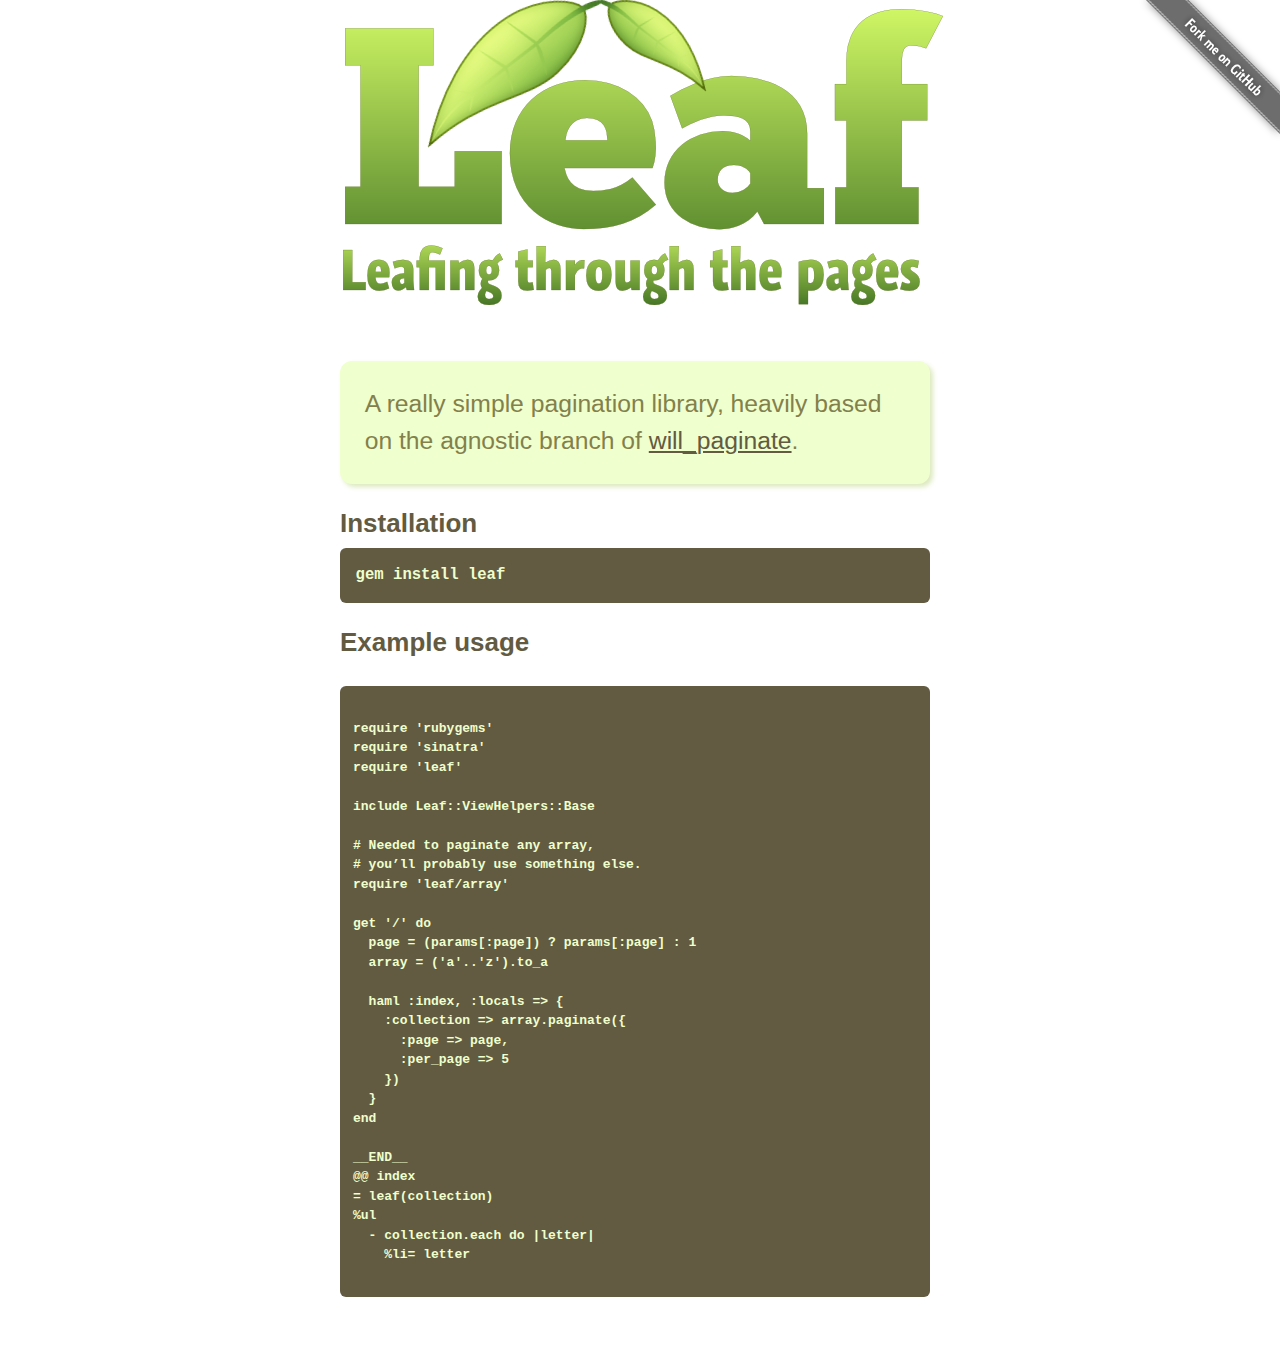
<file: index.html>
<!DOCTYPE html>
<html lang="en">
  <head>
    <meta http-equiv="content-type" content="text/html; charset=utf-8" />
    <title>Leaf — Leafing through the pages</title>
    <link rel="stylesheet" href="stylesheets/reset.css" />
    <link rel="stylesheet" href="stylesheets/text.css" />
    <link rel="stylesheet" href="stylesheets/960.css" />
    <link rel="stylesheet" href="stylesheets/leaf.css" />
  </head>
  <body>
    <a href="http://github.com/c7/leaf">
      <img id="ribbon" src="images/ribbons/forkme_right_gray_6d6d6d.png" alt="Fork me on GitHub" />
    </a>
    <div class="container_12">
      <div class="grid_12">
        <a href="http://github.com/c7/leaf"><img id="logotype" src="images/leaf.png"></a>
      </div>
      <!-- end .grid_12 -->
      <div class="clear"></div>
      <div class="grid_8 push_2">
        <div class="section" id="about">
          A really simple pagination library, heavily based on the agnostic 
          branch of <a href="http://github.com/mislav/will_paginate/tree/agnostic">will_paginate</a>.
        </div>
      </div>
      <!-- end .grid_8 -->
      <div class="clear"></div>
      <div class="grid_8 push_2">
        <div class="section" id="installation">
          <h2>Installation</h2>
          <code>
            gem install leaf
          </code>
        </div>
      </div>
      <!-- end .grid_8 -->
      <div class="clear"></div>
      <div class="grid_8 push_2">
        <div class="section" id="example_usage">
          <h2>Example usage</h2>
          <pre>
            <code class="ruby">
require 'rubygems'
require 'sinatra'
require 'leaf'

include Leaf::ViewHelpers::Base

# Needed to paginate any array, 
# you’ll probably use something else.
require 'leaf/array'

get '/' do
  page = (params[:page]) ? params[:page] : 1
  array = ('a'..'z').to_a

  haml :index, :locals => { 
    :collection => array.paginate({
      :page => page, 
      :per_page => 5
    }) 
  }
end

__END__
@@ index
= leaf(collection)
%ul
  - collection.each do |letter|
    %li= letter
            </code>
          </pre>
        </div>
      </div>
      <!-- end .grid_8 -->
      <div class="clear"></div>
    <!-- end .container_12 -->
  </body>
</html>
</file>
<file: stylesheets/text.css>
body{font:13px/1.5 'Helvetica Neue',Arial,'Liberation Sans',FreeSans,sans-serif}a:focus{outline:1px dotted}hr{border:0 #ccc solid;border-top-width:1px;clear:both;height:0}h1{font-size:25px}h2{font-size:23px}h3{font-size:21px}h4{font-size:19px}h5{font-size:17px}h6{font-size:15px}ol{list-style:decimal}ul{list-style:disc}li{margin-left:30px}p,dl,hr,h1,h2,h3,h4,h5,h6,ol,ul,pre,table,address,fieldset{margin-bottom:20px}
</file>
<file: stylesheets/960.css>
.container_12,.container_16{margin-left:auto;margin-right:auto;width:960px}.grid_1,.grid_2,.grid_3,.grid_4,.grid_5,.grid_6,.grid_7,.grid_8,.grid_9,.grid_10,.grid_11,.grid_12,.grid_13,.grid_14,.grid_15,.grid_16{display:inline;float:left;margin-left:10px;margin-right:10px}.push_1,.pull_1,.push_2,.pull_2,.push_3,.pull_3,.push_4,.pull_4,.push_5,.pull_5,.push_6,.pull_6,.push_7,.pull_7,.push_8,.pull_8,.push_9,.pull_9,.push_10,.pull_10,.push_11,.pull_11,.push_12,.pull_12,.push_13,.pull_13,.push_14,.pull_14,.push_15,.pull_15{position:relative}.container_12 .grid_3,.container_16 .grid_4{width:220px}.container_12 .grid_6,.container_16 .grid_8{width:460px}.container_12 .grid_9,.container_16 .grid_12{width:700px}.container_12 .grid_12,.container_16 .grid_16{width:940px}.alpha{margin-left:0}.omega{margin-right:0}.container_12 .grid_1{width:60px}.container_12 .grid_2{width:140px}.container_12 .grid_4{width:300px}.container_12 .grid_5{width:380px}.container_12 .grid_7{width:540px}.container_12 .grid_8{width:620px}.container_12 .grid_10{width:780px}.container_12 .grid_11{width:860px}.container_16 .grid_1{width:40px}.container_16 .grid_2{width:100px}.container_16 .grid_3{width:160px}.container_16 .grid_5{width:280px}.container_16 .grid_6{width:340px}.container_16 .grid_7{width:400px}.container_16 .grid_9{width:520px}.container_16 .grid_10{width:580px}.container_16 .grid_11{width:640px}.container_16 .grid_13{width:760px}.container_16 .grid_14{width:820px}.container_16 .grid_15{width:880px}.container_12 .prefix_3,.container_16 .prefix_4{padding-left:240px}.container_12 .prefix_6,.container_16 .prefix_8{padding-left:480px}.container_12 .prefix_9,.container_16 .prefix_12{padding-left:720px}.container_12 .prefix_1{padding-left:80px}.container_12 .prefix_2{padding-left:160px}.container_12 .prefix_4{padding-left:320px}.container_12 .prefix_5{padding-left:400px}.container_12 .prefix_7{padding-left:560px}.container_12 .prefix_8{padding-left:640px}.container_12 .prefix_10{padding-left:800px}.container_12 .prefix_11{padding-left:880px}.container_16 .prefix_1{padding-left:60px}.container_16 .prefix_2{padding-left:120px}.container_16 .prefix_3{padding-left:180px}.container_16 .prefix_5{padding-left:300px}.container_16 .prefix_6{padding-left:360px}.container_16 .prefix_7{padding-left:420px}.container_16 .prefix_9{padding-left:540px}.container_16 .prefix_10{padding-left:600px}.container_16 .prefix_11{padding-left:660px}.container_16 .prefix_13{padding-left:780px}.container_16 .prefix_14{padding-left:840px}.container_16 .prefix_15{padding-left:900px}.container_12 .suffix_3,.container_16 .suffix_4{padding-right:240px}.container_12 .suffix_6,.container_16 .suffix_8{padding-right:480px}.container_12 .suffix_9,.container_16 .suffix_12{padding-right:720px}.container_12 .suffix_1{padding-right:80px}.container_12 .suffix_2{padding-right:160px}.container_12 .suffix_4{padding-right:320px}.container_12 .suffix_5{padding-right:400px}.container_12 .suffix_7{padding-right:560px}.container_12 .suffix_8{padding-right:640px}.container_12 .suffix_10{padding-right:800px}.container_12 .suffix_11{padding-right:880px}.container_16 .suffix_1{padding-right:60px}.container_16 .suffix_2{padding-right:120px}.container_16 .suffix_3{padding-right:180px}.container_16 .suffix_5{padding-right:300px}.container_16 .suffix_6{padding-right:360px}.container_16 .suffix_7{padding-right:420px}.container_16 .suffix_9{padding-right:540px}.container_16 .suffix_10{padding-right:600px}.container_16 .suffix_11{padding-right:660px}.container_16 .suffix_13{padding-right:780px}.container_16 .suffix_14{padding-right:840px}.container_16 .suffix_15{padding-right:900px}.container_12 .push_3,.container_16 .push_4{left:240px}.container_12 .push_6,.container_16 .push_8{left:480px}.container_12 .push_9,.container_16 .push_12{left:720px}.container_12 .push_1{left:80px}.container_12 .push_2{left:160px}.container_12 .push_4{left:320px}.container_12 .push_5{left:400px}.container_12 .push_7{left:560px}.container_12 .push_8{left:640px}.container_12 .push_10{left:800px}.container_12 .push_11{left:880px}.container_16 .push_1{left:60px}.container_16 .push_2{left:120px}.container_16 .push_3{left:180px}.container_16 .push_5{left:300px}.container_16 .push_6{left:360px}.container_16 .push_7{left:420px}.container_16 .push_9{left:540px}.container_16 .push_10{left:600px}.container_16 .push_11{left:660px}.container_16 .push_13{left:780px}.container_16 .push_14{left:840px}.container_16 .push_15{left:900px}.container_12 .pull_3,.container_16 .pull_4{left:-240px}.container_12 .pull_6,.container_16 .pull_8{left:-480px}.container_12 .pull_9,.container_16 .pull_12{left:-720px}.container_12 .pull_1{left:-80px}.container_12 .pull_2{left:-160px}.container_12 .pull_4{left:-320px}.container_12 .pull_5{left:-400px}.container_12 .pull_7{left:-560px}.container_12 .pull_8{left:-640px}.container_12 .pull_10{left:-800px}.container_12 .pull_11{left:-880px}.container_16 .pull_1{left:-60px}.container_16 .pull_2{left:-120px}.container_16 .pull_3{left:-180px}.container_16 .pull_5{left:-300px}.container_16 .pull_6{left:-360px}.container_16 .pull_7{left:-420px}.container_16 .pull_9{left:-540px}.container_16 .pull_10{left:-600px}.container_16 .pull_11{left:-660px}.container_16 .pull_13{left:-780px}.container_16 .pull_14{left:-840px}.container_16 .pull_15{left:-900px}.clear{clear:both;display:block;overflow:hidden;visibility:hidden;width:0;height:0}.clearfix:after{clear:both;content:' ';display:block;font-size:0;line-height:0;visibility:hidden;width:0;height:0}* html .clearfix,*:first-child+html .clearfix{zoom:1}
</file>
<file: stylesheets/leaf.css>
#logotype {
  margin-right: 168px;
  margin-left: 173px;
}

#ribbon {
  position: absolute; 
  top: 0; 
  right: 0; 
  border: 0;
}

#about {
  font-size: 1.9em;
  color: #83804C;
  padding: 1em;
  margin-top: 50px;
  background: #EFFFCD;
  
  -moz-box-shadow: 3px 3px 5px #DCE9BE;
  box-shadow: 3px 3px 5px #DCE9BE;
  
  -webkit-border-radius: 12px;
  -moz-border-radius: 12px;
  border-radius: 12px;
}

#about a { color: #625B41; }

.section {
  color: #625B41;
  margin-left: 10px;
  margin-right: 20px;
  margin-top: 20px;
}

.section h2 {
  font-size: 2em;
  margin-bottom: 0.2em;
}

.section code {
  display: block;
  padding: 1em;
  color: #EFFFCD;
  background: #625B41;
  font-size: 1.2em;
  font-weight: bold;

  -webkit-border-radius: 6px;
  -moz-border-radius: 6px;
  border-radius: 6px;
}

#example_usage code {
  font-size: 1em;
}
</file>
